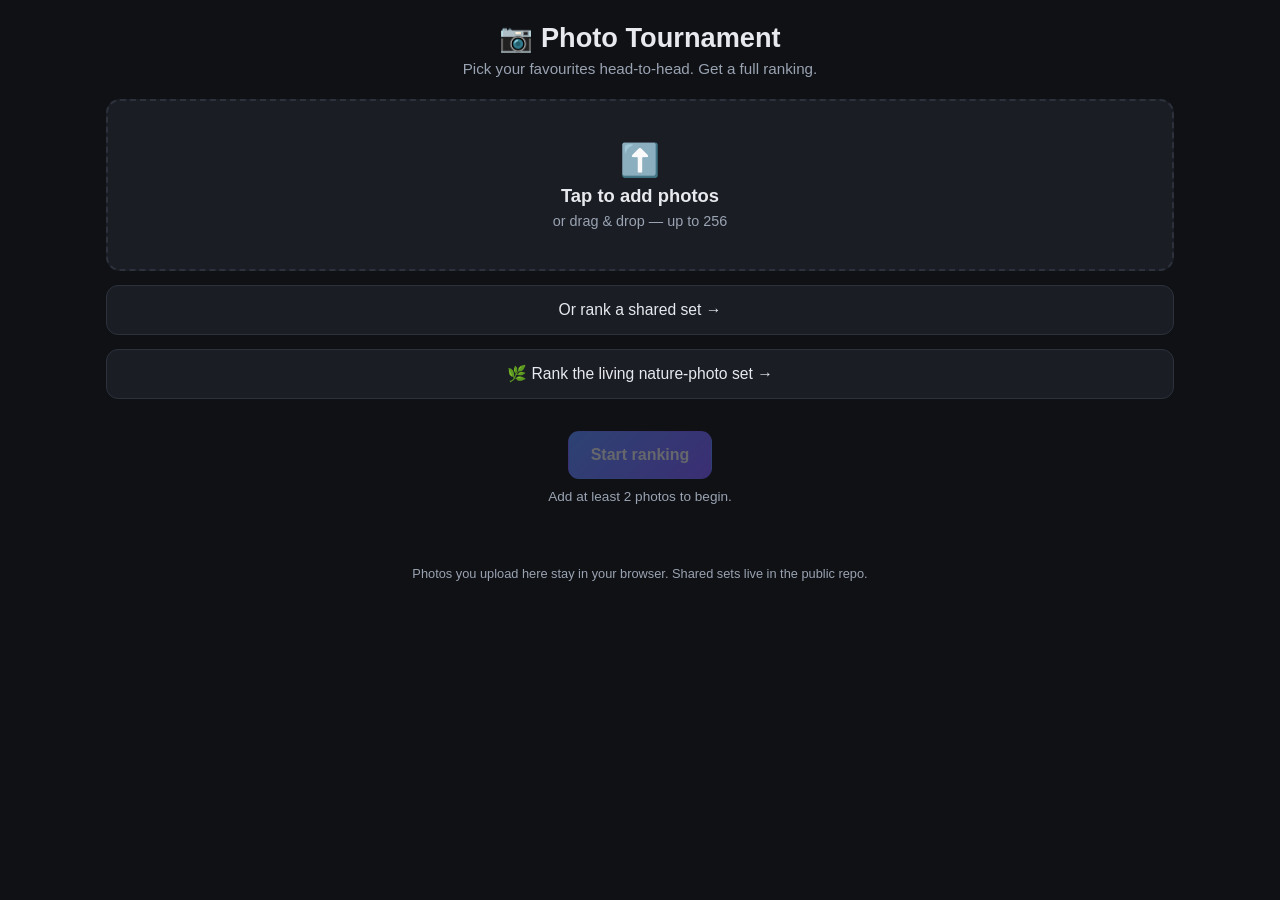
<file: index.html>
<!DOCTYPE html>
<html lang="en">
<head>
  <meta charset="UTF-8" />
  <meta name="viewport" content="width=device-width, initial-scale=1.0, maximum-scale=1.0, user-scalable=no, viewport-fit=cover" />
  <meta name="theme-color" content="#000000" />
  <meta name="apple-mobile-web-app-capable" content="yes" />
  <meta name="mobile-web-app-capable" content="yes" />
  <meta name="apple-mobile-web-app-status-bar-style" content="black-translucent" />
  <title>Photo Tournament</title>
  <link rel="stylesheet" href="style.css" />
</head>
<body>
  <header>
    <h1>📷 Photo Tournament</h1>
    <p class="tagline">Pick your favourites head-to-head. Get a full ranking.</p>
  </header>

  <main>
    <!-- ───────────── Upload screen (local mode) ───────────── -->
    <section id="upload" class="screen active">
      <label id="dropzone" for="file-input">
        <div class="dropzone-inner">
          <span class="dz-icon">⬆️</span>
          <span class="dz-title">Tap to add photos</span>
          <span class="dz-sub">or drag &amp; drop — up to 256</span>
        </div>
        <input id="file-input" type="file" accept="image/*" multiple hidden />
      </label>

      <button id="browse-btn" class="browse-cta" type="button">Or rank a shared set →</button>
      <a href="live.html" class="browse-cta">🌿 Rank the living nature-photo set →</a>

      <div id="thumbs" class="thumbs"></div>

      <div id="setup" class="setup" hidden>
        <p class="setup-label">How thorough? More rounds = finer ranking, but more picks.</p>
        <div class="chips" id="chips">
          <button class="chip" data-rounds="6">Quick (6 rounds)</button>
          <button class="chip active" data-rounds="9">Balanced (9 rounds)</button>
          <button class="chip" data-rounds="12">Thorough (12 rounds)</button>
        </div>
        <p id="estimate" class="estimate"></p>
      </div>

      <div class="upload-actions">
        <button id="clear-btn" class="btn ghost" hidden>Clear all</button>
        <button id="start-btn" class="btn primary" disabled>Start ranking</button>
      </div>
      <p id="upload-hint" class="hint">Add at least 2 photos to begin.</p>
    </section>

    <!-- ───────────── Set intro (shared mode) ───────────── -->
    <section id="set-intro" class="screen">
      <h2 id="set-title">Photo set</h2>
      <p id="set-meta" class="hint"></p>

      <div class="setup">
        <p class="setup-label">Your name (shows next to your ranking when results are combined)</p>
        <input id="participant-name" class="name-input" type="text" maxlength="40"
          placeholder="e.g. Charlie" autocomplete="name" autofocus />
      </div>

      <div class="setup">
        <p class="setup-label">How thorough? More rounds = finer ranking, but more picks.</p>
        <div class="chips" id="chips-set">
          <button class="chip" data-rounds="6">Quick (6 rounds)</button>
          <button class="chip active" data-rounds="9">Balanced (9 rounds)</button>
          <button class="chip" data-rounds="12">Thorough (12 rounds)</button>
        </div>
        <p id="estimate-set" class="estimate"></p>
      </div>

      <div class="upload-actions">
        <button id="set-start-btn" class="btn primary" disabled>Start ranking</button>
      </div>
      <div class="results-actions">
        <button id="set-results-btn" class="btn ghost small">See results so far</button>
        <button id="set-copylink-btn" class="btn ghost small">Copy share link</button>
      </div>
    </section>

    <!-- ───────────── Match screen ───────────── -->
    <section id="match" class="screen">
      <div class="stage">
        <button id="reset-btn" class="stage-exit" type="button" title="Start over">↺ Reset</button>
        <div class="topbar">
          <div class="progress"><div id="progress-fill" class="progress-fill"></div></div>
          <span id="round-info"></span>
          <span id="kb-hint" class="kb-hint"></span>
        </div>

        <div class="duel">
          <button class="half" type="button" data-side="0" aria-label="Pick left photo">
            <img alt="Option 1" />
            <span class="half-key">1</span>
          </button>
          <div class="divider"></div>
          <button class="half" type="button" data-side="1" aria-label="Pick right photo">
            <img alt="Option 2" />
            <span class="half-key">2</span>
          </button>
        </div>

        <div class="controls">
          <button id="undo-btn" class="pill" disabled>↶ Undo</button>
          <button id="fs-btn" class="pill" title="Fullscreen (F)">⛶ Fullscreen</button>
          <button id="finish-btn" class="pill primary">See results →</button>
        </div>
      </div>
    </section>

    <!-- ───────────── Results screen ───────────── -->
    <section id="results" class="screen">
      <h2>🏆 Final Ranking</h2>
      <p id="results-sub" class="hint"></p>
      <div id="ranking" class="ranking"></div>

      <div class="results-actions">
        <button id="resume-btn" class="btn primary" hidden>Resume ranking</button>
        <button id="refine-btn" class="btn primary">Continue ranking (+3 rounds)</button>
        <button id="rematch-btn" class="btn ghost">Restart (same photos)</button>
        <button id="new-btn" class="btn ghost">New photos</button>
      </div>

      <!-- shared-set extras (shown only when ranking a shared set) -->
      <div id="set-result-actions" class="results-actions" hidden>
        <button id="view-combined-btn" class="btn primary">View combined results</button>
      </div>
    </section>

    <!-- ───────────── Shared sets browser ───────────── -->
    <section id="sets" class="screen">
      <h2>Shared photo sets</h2>
      <p class="hint">Each set is a folder of images in the repo. Share a link to let friends rank one.</p>
      <div id="sets-list" class="sets-list"></div>
      <div class="results-actions">
        <button id="sets-home-btn" class="btn ghost">← Home</button>
      </div>
    </section>

    <!-- ───────────── Combined results ───────────── -->
    <section id="combine" class="screen">
      <h2 id="combine-title">Combined results</h2>
      <p id="combine-meta" class="hint"></p>

      <div class="combine-toggle">
        <button id="combine-overall-btn" type="button" class="seg active">Combined</button>
        <select id="combine-person" class="select" aria-label="View an individual ranking"></select>
      </div>
      <p id="combine-you" class="hint"></p>
      <div id="combine-ranking" class="ranking"></div>

      <div class="results-actions">
        <button id="combine-rank-btn" class="btn ghost small">Rank this set myself</button>
        <button id="combine-copylink-btn" class="btn ghost small">Copy share link</button>
        <button id="combine-home-btn" class="btn ghost small">← Home</button>
      </div>
    </section>
  </main>

  <footer>
    <p id="footer-note">Photos you upload here stay in your browser. Shared sets live in the public repo.</p>
  </footer>

  <script src="lightbox.js"></script>
  <script src="app.js?v=2"></script>
</body>
</html>
</file>
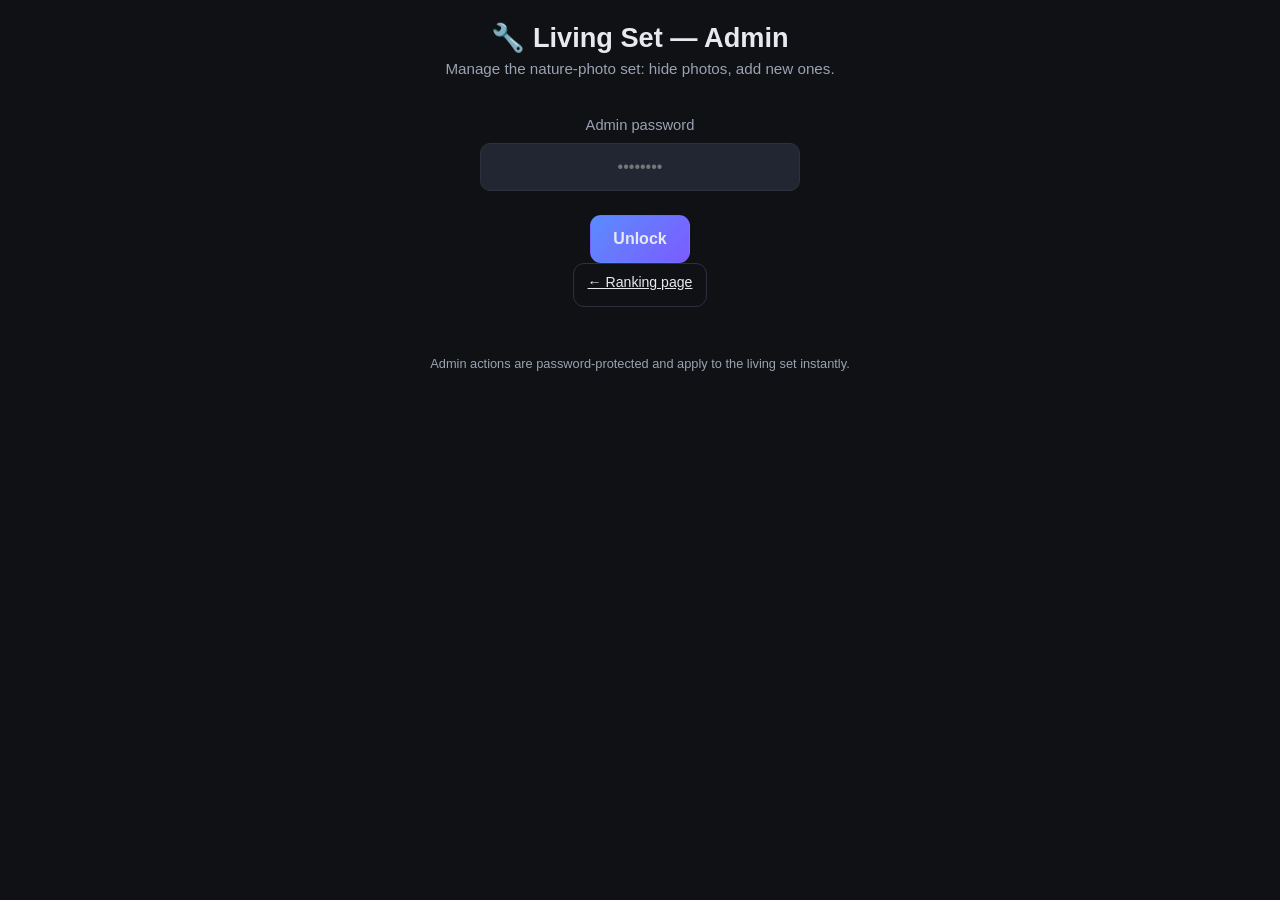
<file: admin.html>
<!DOCTYPE html>
<html lang="en">
<head>
  <meta charset="UTF-8" />
  <meta name="viewport" content="width=device-width, initial-scale=1.0, viewport-fit=cover" />
  <meta name="theme-color" content="#000000" />
  <!-- Lock down sources; allow blob:/data: previews and the elo worker for XHR. -->
  <meta http-equiv="Content-Security-Policy"
    content="default-src 'self'; img-src 'self' https://chazlambo.github.io data:; connect-src https://photo-tourney-elo.charlie-lambert.workers.dev; style-src 'self'; script-src 'self';" />
  <title>Living Set — Admin</title>
  <link rel="stylesheet" href="style.css" />
</head>
<body>
  <header>
    <h1>🔧 Living Set — Admin</h1>
    <p class="tagline">Manage the nature-photo set: hide photos, add new ones.</p>
  </header>

  <main>
    <!-- ───────────── Login ───────────── -->
    <section id="login" class="screen active">
      <div class="setup">
        <p class="setup-label">Admin password</p>
        <input id="admin-pass" class="name-input" type="password" autocomplete="current-password" placeholder="••••••••" />
      </div>
      <p id="login-msg" class="hint"></p>
      <div class="upload-actions">
        <button id="login-btn" class="btn primary">Unlock</button>
      </div>
      <div class="results-actions">
        <a href="live.html" class="btn ghost small">← Ranking page</a>
      </div>
    </section>

    <!-- ───────────── Photos ───────────── -->
    <section id="photos" class="screen">
      <p id="photos-meta" class="hint"></p>
      <div class="upload-actions">
        <button id="add-photo-btn" class="btn primary">➕ Add a photo</button>
        <button id="photos-refresh-btn" class="btn ghost">Refresh</button>
      </div>

      <div id="pending-wrap" hidden>
        <h2>Pending (not yet live)</h2>
        <div id="pending-list" class="ranking"></div>
      </div>

      <h2>Active</h2>
      <div id="active-grid" class="ranking"></div>

      <h2>Hidden</h2>
      <div id="hidden-grid" class="ranking"></div>

      <div class="results-actions">
        <a href="live.html" class="btn ghost small">← Ranking page</a>
      </div>
    </section>

    <!-- ───────────── Add ───────────── -->
    <section id="add" class="screen">
      <h2>Add a photo</h2>
      <div class="setup">
        <p class="setup-label">Choose an image (JPEG / PNG / WebP / AVIF, ≤ 8 MB)</p>
        <input id="add-file" type="file" accept="image/jpeg,image/png,image/webp,image/avif" />
      </div>
      <div id="add-preview-wrap" class="ranking" hidden>
        <div class="rank-item"><img id="add-preview" alt="Selected photo preview" /></div>
      </div>
      <div class="setup">
        <p class="setup-label">Optional name hint (for the filename)</p>
        <input id="add-hint" class="name-input" type="text" maxlength="24" placeholder="e.g. sunset-ridge" />
      </div>
      <p id="add-msg" class="hint"></p>
      <div class="upload-actions">
        <button id="add-upload-btn" class="btn primary" disabled>Upload</button>
        <button id="add-cancel-btn" class="btn ghost">Back</button>
      </div>
    </section>

    <!-- ───────────── Placement ───────────── -->
    <section id="place" class="screen">
      <div class="stage">
        <button id="place-exit" class="stage-exit" type="button" title="Abandon placement">↺ Abandon</button>
        <div class="topbar">
          <span id="place-count"></span>
          <span id="place-hint" class="kb-hint">Tap the better photo</span>
        </div>
        <div class="duel">
          <button class="half" type="button" data-side="0" aria-label="New photo wins">
            <img id="place-img-a" alt="New photo" />
            <span class="half-key">NEW</span>
          </button>
          <div class="divider"></div>
          <button class="half" type="button" data-side="1" aria-label="Existing photo wins">
            <img id="place-img-b" alt="Existing photo" />
          </button>
        </div>
        <div class="controls">
          <button id="place-finish-btn" class="pill primary" hidden>Finish & rate →</button>
        </div>
      </div>
    </section>

    <!-- ───────────── Publish ───────────── -->
    <section id="publish" class="screen">
      <h2>Placement complete</h2>
      <p id="publish-msg" class="hint"></p>
      <div class="ranking">
        <div class="rank-item"><img id="publish-img" alt="New photo" /><span id="publish-rating" class="rank-record"></span></div>
      </div>
      <div class="upload-actions">
        <button id="publish-btn" class="btn primary">Publish to everyone</button>
        <button id="publish-later-btn" class="btn ghost">Leave pending</button>
      </div>
    </section>
  </main>

  <div id="toast" class="hint" role="status" aria-live="polite"></div>

  <footer><p>Admin actions are password-protected and apply to the living set instantly.</p></footer>

  <script src="lightbox.js"></script>
  <script src="admin.js?v=3"></script>
</body>
</html>
</file>
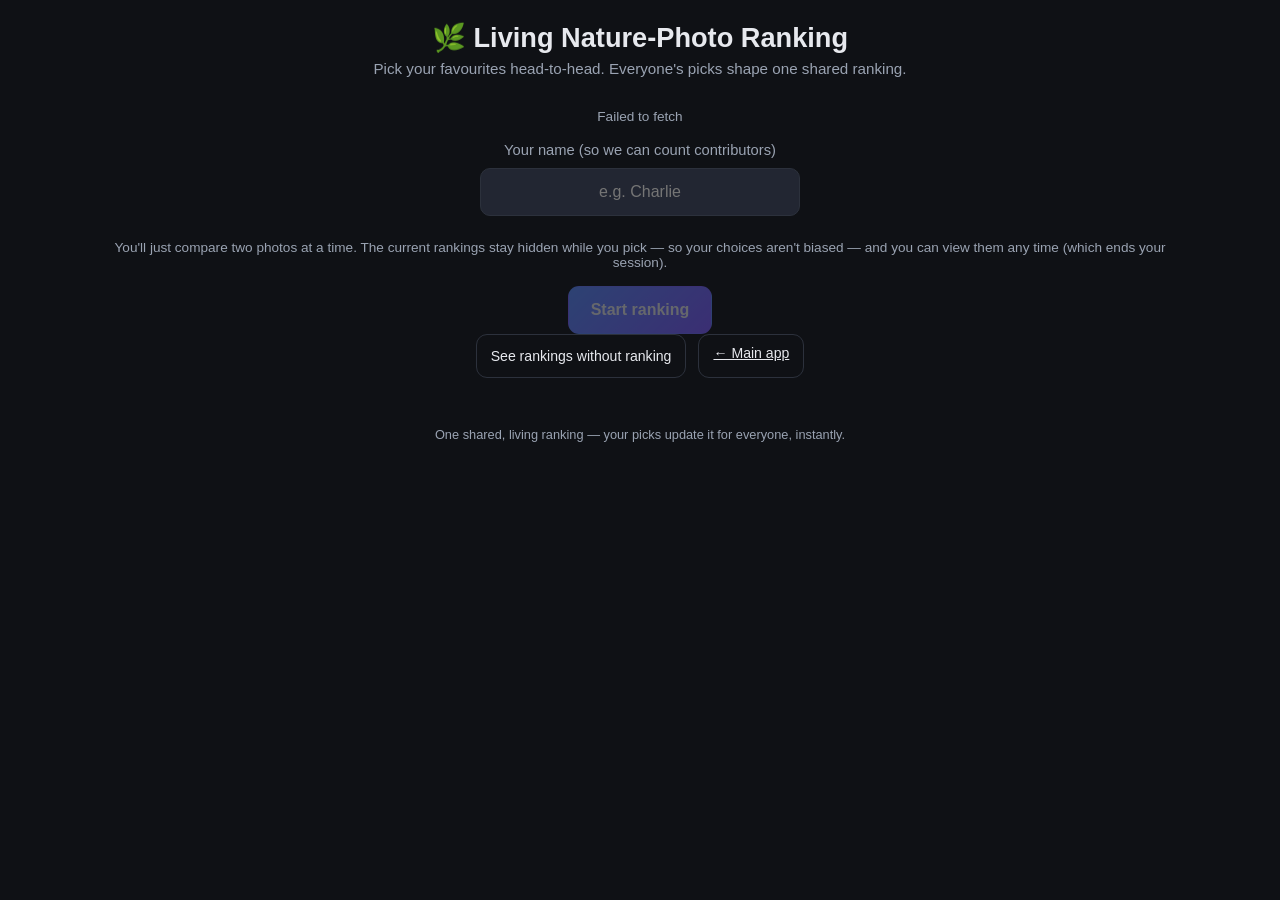
<file: live.html>
<!DOCTYPE html>
<html lang="en">
<head>
  <meta charset="UTF-8" />
  <meta name="viewport" content="width=device-width, initial-scale=1.0, maximum-scale=1.0, user-scalable=no, viewport-fit=cover" />
  <meta name="theme-color" content="#000000" />
  <meta name="apple-mobile-web-app-capable" content="yes" />
  <meta name="mobile-web-app-capable" content="yes" />
  <meta name="apple-mobile-web-app-status-bar-style" content="black-translucent" />
  <title>Living Nature-Photo Ranking</title>
  <link rel="stylesheet" href="style.css" />
</head>
<body>
  <header>
    <h1>🌿 Living Nature-Photo Ranking</h1>
    <p class="tagline">Pick your favourites head-to-head. Everyone's picks shape one shared ranking.</p>
  </header>

  <main>
    <!-- ───────────── Gate (enter name) ───────────── -->
    <section id="gate" class="screen active">
      <p id="gate-msg" class="hint"></p>

      <div class="setup">
        <p class="setup-label">Your name (so we can count contributors)</p>
        <input id="live-name" class="name-input" type="text" maxlength="40"
          placeholder="e.g. Charlie" autocomplete="name" autofocus />
      </div>

      <p class="hint">You'll just compare two photos at a time. The current rankings stay hidden
        while you pick — so your choices aren't biased — and you can view them any time (which ends your session).</p>

      <div class="upload-actions">
        <button id="live-start-btn" class="btn primary" disabled>Start ranking</button>
      </div>
      <div class="results-actions">
        <button id="gate-board-btn" class="btn ghost small">See rankings without ranking</button>
        <a href="index.html" class="btn ghost small">← Main app</a>
      </div>
    </section>

    <!-- ───────────── Match ───────────── -->
    <section id="match" class="screen">
      <div class="stage">
        <a href="index.html" class="stage-exit" title="Back to main app">↺ Exit</a>
        <div class="topbar">
          <span id="live-count"></span>
          <span id="live-status" class="kb-hint"></span>
          <span id="kb-hint" class="kb-hint"></span>
        </div>

        <div class="duel">
          <button class="half" type="button" data-side="0" aria-label="Pick left photo">
            <img alt="Left photo" />
            <span class="half-key">1</span>
          </button>
          <div class="divider"></div>
          <button class="half" type="button" data-side="1" aria-label="Pick right photo">
            <img alt="Right photo" />
            <span class="half-key">2</span>
          </button>
        </div>

        <div class="controls">
          <button id="live-fs-btn" class="pill" title="Fullscreen (F)">⛶ Fullscreen</button>
          <button id="live-board-btn" class="pill primary">📊 See rankings →</button>
        </div>
      </div>
    </section>

    <!-- ───────────── Board (the ONLY Elo surface; terminal) ───────────── -->
    <section id="board" class="screen">
      <h2>🏆 Living Ranking</h2>
      <p id="board-sub" class="hint"></p>
      <p id="board-meta" class="lb-meta"></p>
      <div id="board-ranking" class="ranking"></div>

      <div class="results-actions">
        <button id="board-again-btn" class="btn primary">Start a new session</button>
        <button id="board-refresh-btn" class="btn ghost">Refresh</button>
        <a href="index.html" class="btn ghost">← Main app</a>
      </div>
    </section>
  </main>

  <footer>
    <p>One shared, living ranking — your picks update it for everyone, instantly.</p>
  </footer>

  <script src="lightbox.js"></script>
  <script src="live.js"></script>
</body>
</html>
</file>
<file: style.css>
:root {
  --bg: #0f1115;
  --panel: #1a1d24;
  --panel-2: #222632;
  --text: #e7e9ee;
  --muted: #9aa3b2;
  --accent: #5b8cff;
  --accent-2: #7c5bff;
  --gold: #ffc94d;
  --border: #2c313c;
  --radius: 14px;
  --safe-b: env(safe-area-inset-bottom, 0px);
}

* { box-sizing: border-box; -webkit-tap-highlight-color: transparent; }

html, body {
  margin: 0;
  padding: 0;
  background: var(--bg);
  color: var(--text);
  font-family: -apple-system, BlinkMacSystemFont, "Segoe UI", Roboto, Helvetica, Arial, sans-serif;
  min-height: 100%;
  -webkit-text-size-adjust: 100%;
}

header { text-align: center; padding: 22px 16px 6px; }
header h1 { margin: 0; font-size: 1.7rem; }
.tagline { color: var(--muted); margin: 6px 0 0; font-size: 0.95rem; }

main { max-width: 1100px; margin: 0 auto; padding: 16px; }

footer {
  text-align: center;
  color: var(--muted);
  font-size: 0.8rem;
  padding: 20px 16px calc(28px + var(--safe-b));
}

/* ── screens ── */
.screen { display: none; }
.screen.active { display: block; }

/* the hidden attribute must win over any display rule (e.g. .results-actions) */
[hidden] { display: none !important; }

/* ── buttons ── */
.btn {
  border: 1px solid var(--border);
  background: var(--panel-2);
  color: var(--text);
  padding: 13px 22px;
  border-radius: 11px;
  font-size: 1rem;
  cursor: pointer;
  min-height: 48px;            /* comfortable touch target */
  transition: transform .06s ease, background .15s ease, opacity .15s ease;
}
.btn:hover { background: #2a2f3c; }
.btn:active { transform: translateY(1px); }
.btn.primary {
  background: linear-gradient(135deg, var(--accent), var(--accent-2));
  border-color: transparent;
  font-weight: 600;
}
.btn.primary:hover { filter: brightness(1.08); }
.btn.ghost { background: transparent; }
.btn.small { padding: 10px 14px; font-size: .88rem; min-height: 44px; }
.btn:disabled { opacity: .4; cursor: not-allowed; }

/* prominent secondary entry point on the upload screen */
.browse-cta {
  display: block;
  width: 100%;
  margin: 14px 0 4px;
  -webkit-appearance: none;
  appearance: none;
  border: 1px solid var(--border);
  background: var(--panel);
  color: var(--text);
  padding: 14px 18px;
  border-radius: 12px;
  font-size: .98rem;
  cursor: pointer;
  min-height: 50px;
  transition: background .15s ease, border-color .15s ease, transform .06s ease;
}
.browse-cta:hover { background: var(--panel-2); border-color: var(--accent); }
.browse-cta:active { transform: translateY(1px); }

/* shared placeholder style for loading / empty lists */
.empty-state { text-align: center; color: var(--muted); font-size: .9rem; padding: 28px 16px; }
.pulse { animation: pulse 1.2s ease-in-out infinite; }
@keyframes pulse { 0%, 100% { opacity: .45; } 50% { opacity: 1; } }

/* ── upload ── */
#dropzone {
  display: block;
  border: 2px dashed var(--border);
  border-radius: var(--radius);
  padding: 40px 20px;
  text-align: center;
  cursor: pointer;
  background: var(--panel);
  transition: border-color .15s ease, background .15s ease;
}
#dropzone:hover, #dropzone.dragover { border-color: var(--accent); background: #161a22; }
.dropzone-inner { display: flex; flex-direction: column; gap: 6px; }
.dz-icon { font-size: 2rem; }
.dz-title { font-size: 1.15rem; font-weight: 600; }
.dz-sub { color: var(--muted); font-size: 0.9rem; }

.thumbs {
  display: grid;
  grid-template-columns: repeat(auto-fill, minmax(90px, 1fr));
  gap: 9px;
  margin: 16px 0;
}
.thumb {
  position: relative;
  aspect-ratio: 1;
  border-radius: 10px;
  overflow: hidden;
  background: var(--panel-2);
  border: 1px solid var(--border);
}
.thumb img { width: 100%; height: 100%; object-fit: cover; display: block; }
.thumb .remove {
  position: absolute;
  top: 4px; right: 4px;
  width: 30px; height: 30px;
  border: none;
  border-radius: 50%;
  background: rgba(0,0,0,.65);
  color: #fff;
  cursor: pointer;
  font-size: 17px;
  line-height: 30px;
  padding: 0;
}
.thumb .remove:active { transform: scale(.9); background: rgba(0,0,0,.8); }

/* setup / thoroughness */
.setup { text-align: center; margin: 18px 0 24px; }
.setup-label { color: var(--muted); font-size: 0.92rem; margin: 0 0 10px; }
.chips { display: flex; justify-content: center; gap: 10px; flex-wrap: wrap; }
.chip {
  border: 1px solid var(--border);
  background: var(--panel-2);
  color: var(--text);
  padding: 12px 18px;
  border-radius: 999px;
  font-size: 0.95rem;
  min-height: 48px;
  cursor: pointer;
  transition: background .15s ease, border-color .15s ease, transform .06s ease;
}
.chip:active { transform: scale(.97); }
.chip.active {
  border-color: transparent;
  background: linear-gradient(135deg, var(--accent), var(--accent-2));
  font-weight: 600;
}
.estimate { color: var(--muted); font-size: 0.85rem; margin: 12px 0 0; }

.name-input {
  width: min(320px, 80%);
  background: var(--panel-2);
  color: var(--text);
  border: 1px solid var(--border);
  border-radius: 10px;
  padding: 12px 14px;
  font-size: 1rem;
  text-align: center;
  min-height: 48px;
}
.name-input:focus { outline: none; border-color: var(--accent); }

.upload-actions { display: flex; justify-content: center; gap: 12px; margin-top: 16px; flex-wrap: wrap; }
.hint { text-align: center; color: var(--muted); font-size: 0.85rem; margin-top: 10px; }

/* ── match (immersive comparison) ── */
.stage {
  position: fixed;
  inset: 0;
  z-index: 50;
  background: #000;
  display: flex;
  flex-direction: column;
}

.duel {
  flex: 1;
  display: flex;
  min-height: 0;
  gap: 14px;          /* black separation so the two photos never touch */
  padding: 10px;
}
.half {
  flex: 1;
  min-width: 0;
  position: relative;
  display: flex;
  align-items: center;
  justify-content: center;
  padding: 0;
  margin: 0;
  border: none;
  background: #000;
  cursor: pointer;
  overflow: hidden;
  -webkit-appearance: none;
  appearance: none;
}
.half img {
  max-width: 100%;
  max-height: 100%;
  width: auto;
  height: auto;
  object-fit: contain;
  display: block;
  transition: transform .25s ease;
}
/* Hover: a thin accent frame + a slight lift. No brightness/colour change to
   either photo, so looks-based judgements aren't biased. */
@media (hover: hover) {
  .half:hover img { transform: scale(1.012); }
  .half:hover::after {
    content: "";
    position: absolute;
    inset: 0;
    box-shadow: inset 0 0 0 2px rgba(91,140,255,.7);
    pointer-events: none;
  }
}
/* Selection: a crisp accent ring + a checkmark that pops + a brief scale pop.
   Purely framing/iconography — the photo's pixels are never recoloured. */
.half.flash img { animation: pick-pop .24s ease; }
.half.flash::after {
  content: "";
  position: absolute;
  inset: 0;
  box-shadow: inset 0 0 0 4px var(--accent);
  pointer-events: none;
  animation: ring-pop .2s ease;
}
.half.flash::before {
  content: "✓";
  position: absolute;
  top: 50%;
  left: 50%;
  width: 78px;
  height: 78px;
  margin: -39px 0 0 -39px;
  display: flex;
  align-items: center;
  justify-content: center;
  font-size: 42px;
  color: #fff;
  background: rgba(91,140,255,.95);
  border-radius: 50%;
  box-shadow: 0 8px 28px rgba(0,0,0,.45);
  pointer-events: none;
  z-index: 3;
  animation: check-pop .26s cubic-bezier(.2,.9,.3,1.5);
}
@keyframes pick-pop { 0% { transform: scale(1); } 45% { transform: scale(1.025); } 100% { transform: scale(1); } }
@keyframes ring-pop { from { opacity: 0; } to { opacity: 1; } }
@keyframes check-pop { 0% { opacity: 0; transform: scale(.4); } 60% { opacity: 1; } 100% { opacity: 1; transform: scale(1); } }
.half-key {
  position: absolute;
  top: 14px;
  left: 14px;
  width: 26px;
  height: 26px;
  line-height: 25px;
  text-align: center;
  border-radius: 7px;
  background: rgba(0,0,0,.45);
  border: 1px solid rgba(255,255,255,.18);
  color: rgba(255,255,255,.85);
  font-size: .8rem;
  opacity: 0;
  transition: opacity .2s ease;
  pointer-events: none;
}
@media (hover: hover) {
  .half:hover .half-key { opacity: 1; }
}
/* touch devices never hover, so keep the 1/2 hints faintly visible */
@media (hover: none) {
  .half-key { opacity: .55; }
}

.divider {
  flex: 0 0 2px;
  background: linear-gradient(to bottom, transparent, rgba(255,255,255,.18), transparent);
  box-shadow: 0 0 8px rgba(91,140,255,.15);
}

/* top overlay: progress + status */
.topbar {
  position: absolute;
  top: 0;
  left: 0;
  right: 0;
  z-index: 4;
  display: flex;
  flex-direction: column;
  align-items: center;
  gap: 7px;
  padding: 12px 16px;
  padding-top: calc(12px + env(safe-area-inset-top, 0px));
  pointer-events: none;
  background: linear-gradient(180deg, rgba(0,0,0,.5), transparent);
}
.progress {
  width: min(440px, 64%);
  height: 4px;
  background: rgba(255,255,255,.14);
  border-radius: 99px;
  overflow: hidden;
}
.progress-fill {
  height: 100%;
  width: 0%;
  background: linear-gradient(90deg, var(--accent), var(--accent-2));
  transition: width .25s ease;
}
#round-info {
  color: rgba(255,255,255,.72);
  font-size: .82rem;
  text-shadow: 0 1px 3px rgba(0,0,0,.7);
}
.kb-hint {
  color: rgba(255,255,255,.55);
  font-size: .76rem;
  text-shadow: 0 1px 2px rgba(0,0,0,.7);
}
.kb-hint:empty { display: none; }

/* bottom overlay: glassy controls */
.controls {
  position: absolute;
  bottom: 0;
  left: 0;
  right: 0;
  z-index: 4;
  display: flex;
  justify-content: center;
  gap: 10px;
  padding: 16px 16px;
  padding-bottom: calc(18px + var(--safe-b));
  background: linear-gradient(0deg, rgba(0,0,0,.5), transparent);
}
.pill {
  -webkit-appearance: none;
  appearance: none;
  border: 1px solid rgba(255,255,255,.16);
  background: rgba(22,24,30,.55);
  -webkit-backdrop-filter: blur(16px) saturate(160%);
  backdrop-filter: blur(16px) saturate(160%);
  color: #fff;
  padding: 12px 20px;
  border-radius: 999px;
  font-size: .92rem;
  cursor: pointer;
  min-height: 48px;
  transition: background .15s ease, transform .06s ease, opacity .15s ease;
}
.pill:hover { background: rgba(44,48,58,.7); }
.pill:active { transform: translateY(1px); }
.pill.primary {
  background: linear-gradient(135deg, rgba(91,140,255,.92), rgba(124,91,255,.92));
  border-color: transparent;
  font-weight: 600;
}
.pill:disabled { opacity: .4; cursor: not-allowed; }

/* small reset control, top-right of the stage */
.stage-exit {
  position: absolute;
  top: 14px;
  top: calc(14px + env(safe-area-inset-top, 0px));
  right: 14px;
  z-index: 6;
  -webkit-appearance: none;
  appearance: none;
  border: 1px solid rgba(255,255,255,.16);
  background: rgba(22,24,30,.5);
  -webkit-backdrop-filter: blur(14px) saturate(160%);
  backdrop-filter: blur(14px) saturate(160%);
  color: rgba(255,255,255,.85);
  padding: 8px 13px;
  border-radius: 999px;
  font-size: .82rem;
  cursor: pointer;
  transition: background .15s ease, transform .06s ease;
}
.stage-exit:hover { background: rgba(44,48,58,.7); color: #fff; }
.stage-exit:active { transform: translateY(1px); }

/* ── results ── */
#results h2 { text-align: center; margin-bottom: 4px; }
.ranking {
  display: grid;
  grid-template-columns: repeat(auto-fit, minmax(140px, 1fr));
  gap: 12px;
  margin: 18px auto;
  max-width: 1000px;
}
.rank-item {
  background: var(--panel);
  border: 1px solid var(--border);
  border-radius: 12px;
  overflow: hidden;
  position: relative;
}
.rank-item img { width: 100%; aspect-ratio: 1; object-fit: cover; display: block; cursor: zoom-in; }
.rank-badge {
  position: absolute; top: 8px; left: 8px;
  background: rgba(0,0,0,.85); color: #fff;
  border-radius: 8px; padding: 3px 9px;
  font-weight: 700; font-size: 0.9rem;
}
.rank-record {
  position: absolute; bottom: 8px; right: 8px;
  background: rgba(0,0,0,.85); color: #d7dbe3;
  border-radius: 8px; padding: 2px 7px; font-size: 0.78rem;
}
.rank-item.winner { border-color: var(--gold); box-shadow: 0 0 0 2px rgba(255,201,77,.5); }
.rank-item.winner .rank-badge { background: var(--gold); color: #2a2200; }
.results-actions { display: flex; justify-content: center; gap: 12px; flex-wrap: wrap; }

/* ── shared sets / combine ── */
#set-intro h2, #combine h2, #sets h2 { text-align: center; margin-bottom: 4px; }

.sets-list { display: flex; flex-direction: column; gap: 10px; margin: 18px 0; }
.set-row {
  display: flex;
  align-items: center;
  gap: 10px;
  flex-wrap: wrap;
  background: var(--panel);
  border: 1px solid var(--border);
  border-radius: 12px;
  padding: 14px 16px;
}
.set-row .set-name { font-weight: 600; flex: 1; min-width: 140px; }
.set-row .set-count { color: var(--muted); font-size: .85rem; }

.combine-toggle { display: flex; justify-content: center; align-items: center; gap: 10px; flex-wrap: wrap; margin: 14px 0 2px; }
.seg {
  border: 1px solid var(--border);
  background: var(--panel-2);
  color: var(--text);
  padding: 10px 18px;
  border-radius: 999px;
  font-size: .92rem;
  min-height: 44px;
  cursor: pointer;
  transition: background .15s ease, transform .06s ease;
}
.seg:active { transform: scale(.97); }
.seg.active {
  border-color: transparent;
  background: linear-gradient(135deg, var(--accent), var(--accent-2));
  font-weight: 600;
}
.select {
  background: var(--panel-2);
  color: var(--text);
  border: 1px solid var(--border);
  border-radius: 999px;
  padding: 10px 16px;
  font-size: .92rem;
  min-height: 44px;
  cursor: pointer;
  max-width: 70%;
}
.select:focus { outline: none; border-color: var(--accent); }

/* ── mobile ── */
@media (max-width: 760px) {
  header { padding-top: 16px; }
  header h1 { font-size: 1.4rem; }

  /* stack the two photos vertically so each stays large */
  .duel { flex-direction: column; }
  .divider {
    flex-basis: 1px;
    background: linear-gradient(to right, transparent, rgba(255,255,255,.14), transparent);
  }
  .pill { padding: 12px 15px; font-size: .86rem; }
}

/* ── live.html (living shared-Elo page) ── */
a.browse-cta { text-align: center; text-decoration: none; box-sizing: border-box; }
.lb-meta { text-align: center; color: var(--muted); font-size: .8rem; margin: 2px 0 12px; line-height: 1.5; }

/* ── admin.html (roster management) ── */
.admin-card { background: var(--panel); border: 1px solid var(--border); border-radius: 12px; overflow: hidden; display: flex; flex-direction: column; }
/* Full photo at its true aspect ratio so portrait vs. landscape is obvious. */
.admin-card img { width: 100%; height: auto; display: block; background: #000; cursor: zoom-in; }
.admin-card.dim img { opacity: .45; }
.admin-cap { display: flex; align-items: center; flex-wrap: wrap; gap: 6px; padding: 6px 8px; font-size: .76rem; color: var(--muted); }
.admin-cap span { margin-right: auto; }
.admin-cap .pill { padding: 7px 11px; font-size: .76rem; }
#photos h2, #add h2, #publish h2 { text-align: center; margin: 14px 0 2px; }
#toast { position: fixed; left: 50%; bottom: 18px; transform: translateX(-50%); background: var(--panel-2); border: 1px solid var(--border); border-radius: 10px; padding: 8px 14px; max-width: 90vw; min-height: 0; margin: 0; z-index: 100; }

/* ── lightbox (shared: click any ranking/admin photo to view full-size) ── */
.lightbox {
  position: fixed; inset: 0; z-index: 1000;
  display: flex; align-items: center; justify-content: center;
  padding: 24px; background: rgba(0,0,0,.92); cursor: zoom-out;
}
.lightbox[hidden] { display: none; }
.lightbox-figure { margin: 0; display: flex; flex-direction: column; align-items: center; gap: 10px; max-width: 100%; max-height: 100%; }
.lightbox-img { max-width: 100%; max-height: calc(100vh - 80px); object-fit: contain; border-radius: 8px; box-shadow: 0 10px 50px rgba(0,0,0,.6); cursor: default; }
.lightbox-cap { color: #c7ccd6; font-size: .8rem; word-break: break-all; text-align: center; }
.lightbox-close {
  position: fixed; top: 12px; right: 14px; z-index: 1001;
  width: 44px; height: 44px; border-radius: 999px;
  background: rgba(20,22,28,.85); color: #fff; border: 1px solid var(--border);
  font-size: 1.1rem; cursor: pointer;
}
.lightbox-close:hover { background: rgba(44,48,58,.9); }
body.lightbox-open { overflow: hidden; }
#toast:empty { display: none; }
#place .half-key { background: var(--accent); color: #062; font-weight: 700; }
</file>
